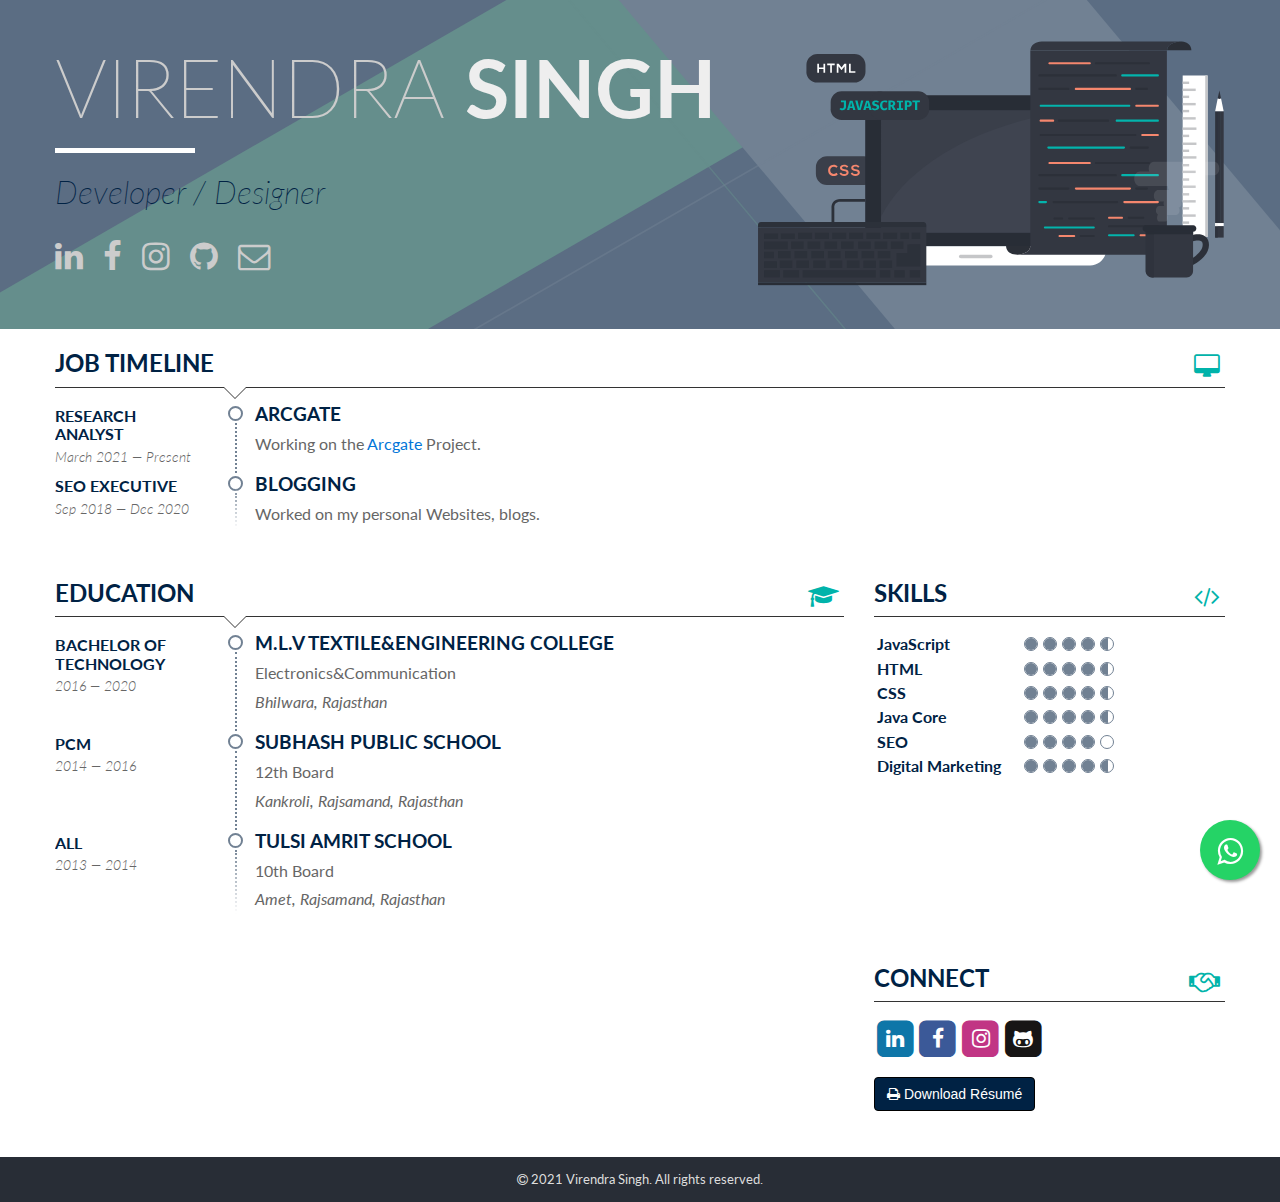
<file: about.html>
<!DOCTYPE html>
<html lang=en>
<meta http-equiv="content-type" content="text/html;charset=UTF-8" />
<head>
  <meta charset="utf-8"><title>Virendra Singh | Developer | Designer</title>
  <meta name=viewport content="width=device-width, initial-scale=1, minimal-ui"/>
  <meta name=keywords content="Virendra Singh Solanki, Virendrapal singh solanki, viren singh " />
  <meta property="og:type" content=website/><meta property="og:url" content="mainprofile.html"/>
  <meta property="og:image" content="https://telegra.ph/file/db209ee57366824386338.jpg"/>
        <link href="https://cdnjs.cloudflare.com/ajax/libs/font-awesome/4.7.0/css/font-awesome.min.css" rel="stylesheet">
  <meta property="og:description" content="Web Development Enthusiast!!! Presently working as a Research Analyst with Arcgate. Specialized in front-end web development using HTML5, CSS3, JavaScript etc."/>
  <link href="https://fonts.googleapis.com/css?family=Lato:300,300i,400,400i,700,700i" rel=stylesheet>
  <link rel=stylesheet href="font-awesome.css"/>
  <link rel=stylesheet href="bb.css"/>
</head>

<body itemscope itemtype="http://schema.org/Person"><header class=hidden-print>
    <div class=container><div class=clearfix><div class="header__heading"><h1 itemprop=name><span class=first-name>Virendra </span><span class=last-name>Singh</span></h1><div class=sr-only aria-hidden=true><a href="index.html" itemprop=url>http://www.abhinayrathore.com</a><span itemprop=image>https://telegra.ph/file/db209ee57366824386338.jpg</span><span itemprop=affiliation itemscope itemtype="http://schema.org/Organization"><span itemprop=name> portfolio</span><span itemprop=url>http://myselfviren.in</span></span></div><h2>Developer / Designer</h2><div class="header__social"><a href="https://www.linkedin.com/in/virendra-singh-solanki-9b6375187/" itemprop=url title=LinknedIn><span class=sr-only>LinkedIn</span><i class="fa fa-linkedin" aria-hidden=true></i></a><a href="https://www.facebook.com/virendra.singhsolanki.127" itemprop=url title=Facebook><span class=sr-only>Facebook</span><i class="fa fa-facebook" aria-hidden=true></i></a><a href="https://www.instagram.com/thevirendrapal/" itemprop=url title=Instagram><span class=sr-only>Instagram</span><i class="fa fa-instagram" aria-hidden=true></i></a><a href="http://github.com/theViren" itemprop=url title=GitHub><span class=sr-only>Github</span><i class="fa fa-github" aria-hidden=true></i></a><a href="#contact" title=Email><span class=sr-only>Send email</span><i class="fa fa-envelope-o" aria-hidden=true></i></a></div></div><div class="header__banner" aria-hidden=true><img src="coding-banner.svg" alt=banner class="header__banner-image"></div></div></div></header>

    <main><div class=container><div class="row clearfix"><section><h2 class=nubbin>Job Timeline<i class="fa fa-desktop" aria-hidden=true></i></h2><div class=section--body><ol class=timeline><li class=timeline__item itemprop=worksFor itemscope itemtype="http://schema.org/Corporation"><h3 class=timeline__heading itemprop=name>Arcgate</h3><div class=timeline__subheading><h4>Research Analyst</h4><h5>March 2021 &#8212; Present</h5></div><div class=timeline__body><p>Working on the <a href="https://www.arcgate.com" target=_blank rel=noopener>Arcgate</a> Project.</p></div></li>
    <li class=timeline__item itemprop=worksFor itemscope itemtype="http://schema.org/Corporation"><h3 class=timeline__heading itemprop=name>Blogging</h3><div class=timeline__subheading><h4>SEO Executive</h4><h5>Sep 2018 &#8212; Dec 2020</h5></div><div class=timeline__body><p>Worked on my personal Websites, blogs.</p></div></li>

    </ol></div></section></div>

        <div class="row clearfix"><section class="section__small">
         <h2>Skills<i class="fa fa-code" aria-hidden=true></i></h2>
      <div class=section--body><table class=skills><tr><th>JavaScript</th><td><span class=sr-only>2.5 out of 5</span><span class="circle circle--full" aria-hidden=true></span><span class="circle circle--full" aria-hidden=true></span><span class="circle circle--full" aria-hidden=true></span><span class="circle circle--full" aria-hidden=true></span><span class="circle circle--half" aria-hidden=true></span></td></tr><tr><th>HTML</th><td><span class=sr-only>3.5 out of 5</span><span class="circle circle--full" aria-hidden=true></span><span class="circle circle--full" aria-hidden=true></span><span class="circle circle--full" aria-hidden=true></span><span class="circle circle--full" aria-hidden=true></span><span class="circle circle--half" aria-hidden=true></span></td></tr><tr><th>CSS</th><td><span class=sr-only>3.5 out of 5</span><span class="circle circle--full" aria-hidden=true></span><span class="circle circle--full" aria-hidden=true></span><span class="circle circle--full" aria-hidden=true></span><span class="circle circle--full" aria-hidden=true></span><span class="circle circle--half" aria-hidden=true></span></td></tr><tr><th>Java Core</th><td><span class=sr-only>3.0 out of 5</span><span class="circle circle--full" aria-hidden=true></span><span class="circle circle--full" aria-hidden=true></span><span class="circle circle--full" aria-hidden=true></span><span class="circle circle--full" aria-hidden=true></span><span class="circle circle--half" aria-hidden=true></span></td></tr><tr><th>SEO</th><td><span class=sr-only>4.5 out of 5</span><span class="circle circle--full" aria-hidden=true></span><span class="circle circle--full" aria-hidden=true></span><span class="circle circle--full" aria-hidden=true></span><span class="circle circle--full" aria-hidden=true></span><span class=circle aria-hidden=true></span></td></tr><tr><th>Digital Marketing</th><td><span class=sr-only>4.0 out of 5</span><span class="circle circle--full" aria-hidden=true></span><span class="circle circle--full" aria-hidden=true></span><span class="circle circle--full" aria-hidden=true></span><span class="circle circle--full" aria-hidden=true></span><span class="circle circle--half" aria-hidden=true></span></td></tr></table></div></section>

      <section class="section__wide">
        <h2 class=nubbin>Education<i class="fa fa-graduation-cap" aria-hidden=true></i>
    </h2>
    <div class=section--body><ol class=timeline><li class=timeline__item itemprop=alumniOf itemscope itemtype="http://schema.org/EducationalOrganization"><h3 class=timeline__heading itemprop=name>M.L.V Textile&amp;Engineering College</h3><div class=timeline__subheading><h4>Bachelor of Technology</h4><h5>2016 &#8212; 2020</h5></div><div class=timeline__body><p>Electronics&amp;Communication</p><address>Bhilwara, Rajasthan</address></div>
    </li>
    <li class=timeline__item itemprop=alumniOf itemscope itemtype="http://schema.org/EducationalOrganization"><h3 class=timeline__heading itemprop=name>Subhash Public School</h3><div class=timeline__subheading><h4>PCM</h4><h5>2014 &#8212; 2016</h5></div><div class=timeline__body><p>12th Board</p><address>Kankroli, Rajsamand, Rajasthan</address></div></li>
    <li class=timeline__item itemprop=alumniOf itemscope itemtype="http://schema.org/EducationalOrganization"><h3 class=timeline__heading itemprop=name>Tulsi Amrit School</h3><div class=timeline__subheading><h4>All</h4><h5>2013 &#8212; 2014</h5></div><div class=timeline__body><p>10th Board</p><address>Amet, Rajsamand, Rajasthan</address></div></li>

  </ol></div></section></div>

    <div class="row clearfix hidden-print"><section class="section__small"><h2>Connect<i class="fa fa-handshake-o" aria-hidden=true></i></h2><p class=section--body><a href="https://www.linkedin.com/in/virendra-singh-solanki-9b6375187/" class=linkedin title=LinknedIn><span class=sr-only>LinkedIn</span><span class="fa-stack fa-lg"><i class="fa fa-square fa-stack-2x"></i><i class="fa fa-linkedin fa-stack-1x fa-inverse"></i></span></a><a href="https://www.facebook.com/virendra.singhsolanki.127" class=facebook title=Facebook><span class=sr-only>Facebook</span><span class="fa-stack fa-lg"><i class="fa fa-square fa-stack-2x"></i><i class="fa fa-facebook fa-stack-1x fa-inverse"></i></span></a><a href="https://www.instagram.com/thevirendrapal/" class=instagram title=Instagram><span class=sr-only>Instagram</span><span class="fa-stack fa-lg"><i class="fa fa-square fa-stack-2x"></i><i class="fa fa-instagram fa-stack-1x fa-inverse"></i></span></a><a href="https://github.com/theViren" class=github title=GitHub><span class=sr-only>Github</span><span class="fa-stack fa-lg"><i class="fa fa-square fa-stack-2x"></i><i class="fa fa-github-alt fa-stack-1x fa-inverse"></i></span></a></p>
    <p><button type=button class="btn btn-primary" onclick="window.open('https://drive.google.com/uc?export=download&id=1_bdurHlhThemFm3OFwFV8z-DeKgGXSD_');"><i class="fa fa-print" aria-hidden=true></i> Download Résumé</button></p>
      </section>
      <section class="section__wide" id=contact><div class="powr-form-builder" id="7544cfc9_1613658260"></div><script src="https://www.powr.io/powr.js?platform=html"></script>
</section></div></div>
    <a href="whatsapp://send?text=&#128071See My Portfolio%20&#128071%20http://theviren.herokuapp.com/about.html" data-action="share/whatsapp/share" class="float" target="_blank"><i class="fa fa-whatsapp my-float"></i>
</a>
  </main>
    <footer class=hidden-print><div class=container><i class="fa fa-copyright" aria-hidden=true></i> 2021 Virendra Singh. All rights reserved.</div>
    </footer>
  </body>

</html>
</file>
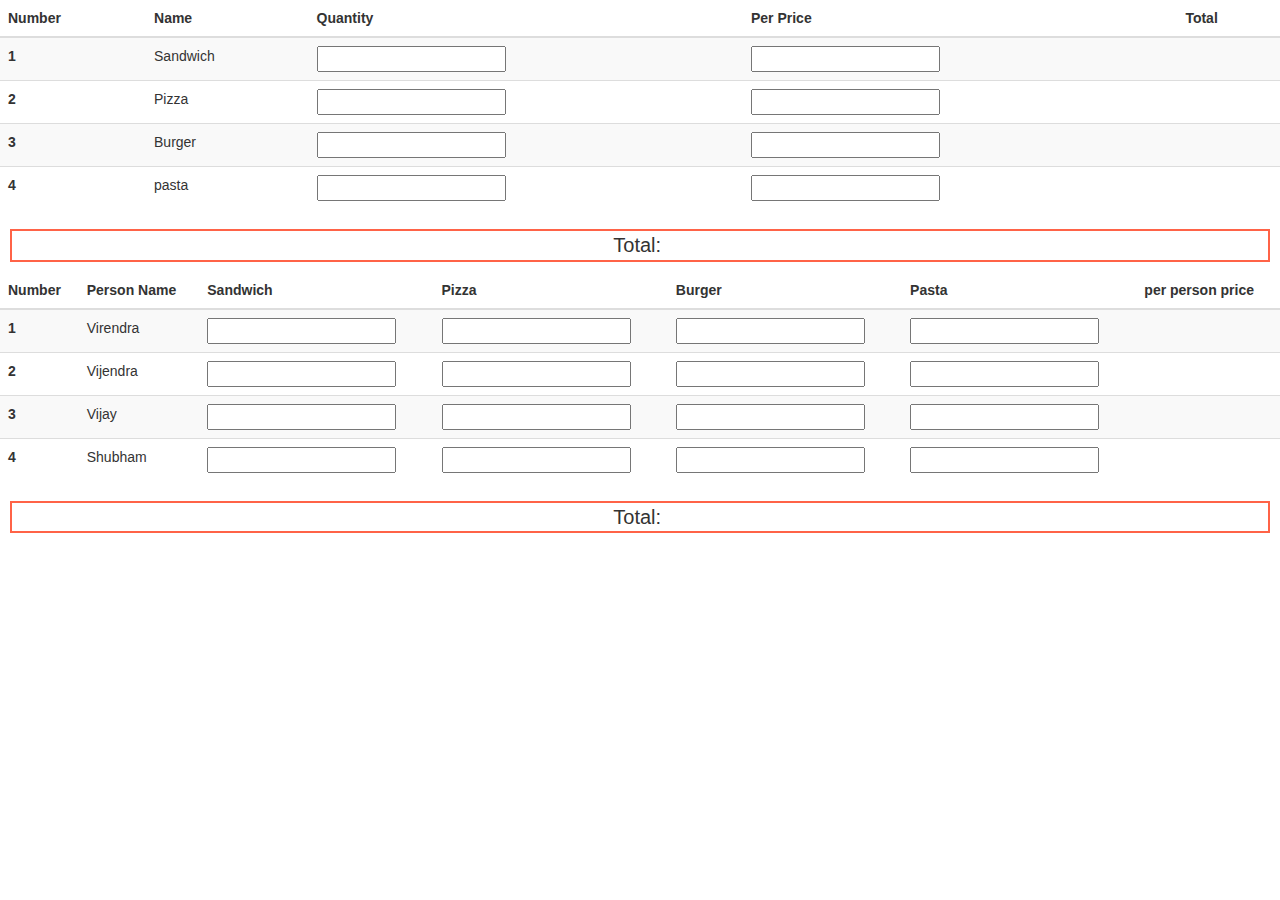
<file: splitbill.html>
<!DOCTYPE html>
<html>
<head>
  <link rel="stylesheet" href="https://maxcdn.bootstrapcdn.com/bootstrap/3.4.1/css/bootstrap.min.css">
</head>
<body>
	<script>
function calculate () {
 var a1 = document.getElementById("fquant").value;
 var a2 = document.getElementById("fprice").value;
 var b1 = document.getElementById("squant").value;
 var b2 = document.getElementById("sprice").value;
 var c1 = document.getElementById("tquant").value;
 var c2 = document.getElementById("tprice").value; 
 var d1 = document.getElementById("cquant").value;
 var d2 = document.getElementById("cprice").value;
 var mtotal=a1*a2+b1*b2+c1*c2+d1*d2;
 document.getElementById("ftotal").innerHTML = a1 * a2;
 document.getElementById("stotal").innerHTML = b1* b2;
 document.getElementById("ttotal").innerHTML = c1*c2;
 document.getElementById("ctotal").innerHTML = d1*d2;
 document.getElementById("mtotal").innerHTML = mtotal;
 // for second table
var fquant1=document.getElementById("fquant1").value;
var fquant2=document.getElementById("fquant2").value;
var fquant3=document.getElementById("fquant3").value;
var fquant4=document.getElementById("fquant4").value;
// var ftotal1=fquant1*a2+fquant2*b2+fquant3*c2+fquant4*d2;
 document.getElementById("ftotal1").innerHTML = fquant1*a2+fquant2*b2+fquant3*c2+fquant4*d2;

 var fquant5=document.getElementById("fquant5").value;
var fquant6=document.getElementById("fquant6").value;
var fquant7=document.getElementById("fquant7").value;
var fquant8=document.getElementById("fquant8").value;
 document.getElementById("ftotal2").innerHTML = fquant5*a2+fquant6*b2+fquant7*c2+fquant8*d2;

 var fquant9=document.getElementById("fquant9").value;
var fquant10=document.getElementById("fquant10").value;
var fquant11=document.getElementById("fquant11").value;
var fquant12=document.getElementById("fquant12").value;
 document.getElementById("ftotal3").innerHTML = fquant9*a2+fquant10*b2+fquant11*c2+fquant12*d2;
var fquant13=document.getElementById("fquant13").value;
var fquant14=document.getElementById("fquant14").value;
var fquant15=document.getElementById("fquant15").value;
var fquant16=document.getElementById("fquant16").value;
document.getElementById("ftotal4").innerHTML = fquant13*a2+fquant14*b2+fquant15*c2+fquant16*d2;
var mtotal1=fquant1*a2+fquant2*b2+fquant3*c2+fquant4*d2+fquant5*a2+fquant6*b2+fquant7*c2+fquant8*d2+fquant9*a2+fquant10*b2+fquant11*c2+fquant12*d2+fquant13*a2+fquant14*b2+fquant15*c2+fquant16*d2;
console.log(typeof mtotal1);
document.getElementById("mtotal1").innerHTML = mtotal1;


}

</script>
	<table class="table table-striped">
  <thead>
    <tr>
      <th scope="col">Number</th>
      <th scope="col">Name</th>
      <th scope="col">Quantity</th>
      <th scope="col">Per Price</th>
      <th scope="col">Total</th>
    </tr>
  </thead>
  <tbody>
    <tr>
      <th scope="row">1</th>
      <td>Sandwich</td>
      <td><input id="fquant" type="text" name="fname" onkeyup="calculate()"/></td>
      <td><input id="fprice" type="text" name="fname" onkeyup="calculate()"/></td>
      <td><span id="ftotal"></span> </td>
    </tr>
    <tr>
      <th scope="row">2</th>
      <td>Pizza</td>
      <td><input id="squant"  type="text" name="fname" onkeyup="calculate()"/></td>
      <td><input id="sprice" type="text" name="fname" onkeyup="calculate()"/></td>
      <td><span id="stotal"></span></td>
    </tr>
   <tr>
      <th scope="row">3</th>
      <td>Burger</td>
      <td><input id="tquant"  type="text" name="fname" onkeyup="calculate()"/></td>
      <td><input id="tprice" type="text" name="fname" onkeyup="calculate()"/></td>
      <td><span id="ttotal"></span></td>
    </tr>
       <tr>
      <th scope="row">4</th>
      <td>pasta</td>
      <td><input id="cquant"  type="text" name="fname" onkeyup="calculate()"/></td>
      <td><input id="cprice" type="text" name="fname" onkeyup="calculate()"/></td>
      <td><span id="ctotal"></span></td>
    </tr>  
  </tbody>
</table>
   <center> <p style="font-size: 20px; border:2px double tomato; margin: 10px;">Total:&nbsp<span id="mtotal" onkeyup="calculate()"></span></p></center>
	<table class="table table-striped">
  <thead>
    <tr>
      <th scope="col">Number</th>
      <th scope="col">Person Name</th>
      <th scope="col">Sandwich</th>
      <th scope="col">Pizza</th>
      <th scope="col">Burger</th>
      <th scope="col">Pasta</th>
      <th scope="col">per person price</th>
    </tr>
  </thead>
  <tbody>
    <tr>
      <th scope="row">1</th>
      <td>Virendra</td>
      <td><input id="fquant1" type="text" name="fname" onkeyup="calculate()"/></td>
      <td><input id="fquant2" type="text" name="fname" onkeyup="calculate()"/></td>
      <td><input id="fquant3" type="text" name="fname" onkeyup="calculate()"/></td>
      <td><input id="fquant4" type="text" name="fname" onkeyup="calculate()"/></td>
      <td><span id="ftotal1"></span> </td>
    </tr>
    <tr>
      <th scope="row">2</th>
      <td>Vijendra</td>
      <td><input id="fquant5" type="text" name="fname" onkeyup="calculate()"/></td>
      <td><input id="fquant6" type="text" name="fname" onkeyup="calculate()"/></td>
       <td><input id="fquant7" type="text" name="fname" onkeyup="calculate()"/></td>
      <td><input id="fquant8" type="text" name="fname" onkeyup="calculate()"/></td>
      <td><span id="ftotal2"></span> </td>
    </tr>
   <tr>
      <th scope="row">3</th>
      <td>Vijay</td>
      <td><input id="fquant9" type="text" name="fname" onkeyup="calculate()"/></td>
      <td><input id="fquant10" type="text" name="fname" onkeyup="calculate()"/></td>
       <td><input id="fquant11" type="text" name="fname" onkeyup="calculate()"/></td>
      <td><input id="fquant12" type="text" name="fname" onkeyup="calculate()"/></td>
      <td><span id="ftotal3"></span> </td>
    </tr>
       <tr>
      <th scope="row">4</th>
      <td>Shubham</td>
      <td><input id="fquant13" type="text" name="fname" onkeyup="calculate()"/></td>
      <td><input id="fquant14" type="text" name="fname" onkeyup="calculate()"/></td>
       <td><input id="fquant15" type="text" name="fname" onkeyup="calculate()"/></td>
      <td><input id="fquant16" type="text" name="fname" onkeyup="calculate()"/></td>
      <td><span id="ftotal4"></span> </td>
    </tr>  
  </tbody>
</table>
<center> <p style="font-size: 20px; border:2px double tomato; margin: 10px;">Total:&nbsp<span id="mtotal1" 
	onkeyup="calculate()"></span></p></center>
</body>
</html>
</file>
<file: bb.css>
html{line-height:1.15;-ms-text-size-adjust:100%;-webkit-text-size-adjust:100%}article,aside,footer,header,nav,section{display:block}h1{font-size:2em;margin:.67em 0}figcaption,figure,main{display:block}figure{margin:1em
40px}hr{box-sizing:content-box;height:0;overflow:visible}pre{font-family:monospace,monospace;font-size:1em}a{background-color:transparent;-webkit-text-decoration-skip:objects}abbr[title]{border-bottom:none;text-decoration:underline;text-decoration:underline dotted}b,strong{font-weight:inherit}b,strong{font-weight:bolder}code,kbd,samp{font-family:monospace,monospace;font-size:1em}dfn{font-style:italic}mark{background-color:#ff0;color:#000}small{font-size:80%}sub,sup{font-size:75%;line-height:0;position:relative;vertical-align:baseline}sub{bottom:-.25em}sup{top:-.5em}audio,video{display:inline-block}audio:not([controls]){display:none;height:0}img{border-style:none}svg:not(:root){overflow:hidden}button,input,optgroup,select,textarea{margin:0}button,input{overflow:visible}button,select{text-transform:none}[type=reset],[type=submit],button,html [type=button]{-webkit-appearance:button}[type=button]::-moz-focus-inner,[type=reset]::-moz-focus-inner,[type=submit]::-moz-focus-inner,button::-moz-focus-inner{border-style:none;padding:0}[type=button]:-moz-focusring,[type=reset]:-moz-focusring,[type=submit]:-moz-focusring,button:-moz-focusring{outline:1px
dotted ButtonText}legend{box-sizing:border-box;color:inherit;display:table;max-width:100%;padding:0;white-space:normal}progress{display:inline-block;vertical-align:baseline}textarea{overflow:auto}[type=checkbox],[type=radio]{box-sizing:border-box;padding:0}[type=number]::-webkit-inner-spin-button,[type=number]::-webkit-outer-spin-button{height:auto}[type=search]{-webkit-appearance:textfield;outline-offset:-2px}[type=search]::-webkit-search-cancel-button,[type=search]::-webkit-search-decoration{-webkit-appearance:none}::-webkit-file-upload-button{-webkit-appearance:button;font:inherit}details,menu{display:block}summary{display:list-item}canvas{display:inline-block}template{display:none}[hidden]{display:none}html{font-family:'Lato',sans-serif;font-size:16px;line-height:1.15;color:#024;-webkit-box-sizing:border-box;box-sizing:border-box}*,*:before,*:after{box-sizing:inherit}body{margin:0}.clearfix:after{content:"";display:table;clear:both}.sr-only{position:absolute !important;width:1px;height:1px;padding:0;margin:-1px;overflow:hidden;clip:rect(0,0,0,0);border:0}.hidden,[hidden]{display:none !important}.lead{font-size:1.25rem}a,a:visited{color:#0275d8;text-decoration:none}a:focus,a:hover{color:#014c8c;text-decoration:underline}.container{width:100%;max-width:1200px;margin:0
auto;padding:0
15px}.container
.row{margin-bottom:30px}.text-align-right{text-align:right}a.facebook{color:#3b5998}a.instagram{color:#c13584}a.twitter{color:#00acee}a.google-plus{color:#dd4b39}a.linkedin{color:#0e76a8}a.youtube{color:#c4302b}a.github{color:#171515}a.indian-rajputs{color:#796000}header{background-color:#5b6d83;position:relative;overflow:hidden}header
.container{padding-top:40px;padding-bottom:40px}.header__heading{position:relative;width:60%;float:left;font-size:16px}.header__heading:before{background-color:#658e8c;content:"";position:absolute;top:0;right:0;bottom:0;left:0;-webkit-transform:skew(-60deg) scaleY(10) scaleX(.7) translateX(15%);transform:skew(-60deg) scaleY(10) scaleX(.7) translateX(15%);z-index:0}.header__heading:after{background-color:#658e8c;content:"";position:absolute;top:0;right:0;bottom:0;width:2px;-webkit-transform:skew(40deg) scaleY(10) translateX(-55px);transform:skew(40deg) scaleY(10) translateX(-55px);z-index:0;opacity:0.5}.header__heading>*{position:relative;z-index:3}.header__heading
h1{font-size:4.5em;color:#eee;text-transform:uppercase;padding:0;margin:0;position:relative;white-space:nowrap}.header__heading h1:after{position:absolute;width:20%;content:"";bottom:-20px;left:0;height:5px;background-color:#fff}.header__heading h1 .first-name{font-weight:200;color:#ccc}.header__heading
h2{font-size:1.8em;font-style:italic;font-weight:200;margin-top:40px}.header__banner{width:40%;float:right;position:relative}.header__banner:before{background-color:#718193;content:"";position:absolute;top:0;right:0;bottom:0;left:0;-webkit-transform:skew(40deg) scaleY(10);transform:skew(40deg) scaleY(10);z-index:1}.header__banner:after{background-color:#718193;content:"";position:absolute;top:0;bottom:0;left:0;width:5px;-webkit-transform:skew(-60deg) scaleY(10) scaleX(.7) translateX(15%);transform:skew(-60deg) scaleY(10) scaleX(.7) translateX(15%);z-index:1;opacity:0.5}.header__banner-image{position:relative;width:100%;z-index:2}.header__social
a{color:#ccc;font-size:1.8em;border-radius:50%}.header__social a:not(:last-child){margin-right:20px}.header__social a:hover,
.header__social a:visited{color:#ccc}@media (min-width:1200px){.header__heading{font-size:18px}}@media (max-width:1000px){.header__heading{width:50%;font-size:14px}.header__banner{width:50%}.header__banner-image{margin-top:60px}}@media (max-width:800px){header
.container{padding-top:20px;padding-bottom:20px}.header__heading{width:50%;font-size:12px}.header__banner{width:50%}.header__banner-image{margin-top:60px}}@media (max-width:520px){header
.container{padding-top:20px;padding-bottom:20px}.header__heading{width:100%;float:none;font-size:12px}.header__heading h1
span{display:block;text-align:center}.header__heading h1 .last-name{margin-top:-20px}.header__heading h1:after{width:20%;bottom:-10px;left:50%;-webkit-transform:translateX(-50%);transform:translateX(-50%)}.header__heading
h2{margin-top:20px;text-align:center}.header__banner{width:100%;float:none}.header__banner-image{margin-top:10px}.header__social{text-align:center}}section h2,
section h3,
section
h4{text-transform:uppercase}section
h2{font-size:1.5em;position:relative;padding:0
40px 10px 0;border-bottom:1px solid #333;margin-bottom:15px}section h2
i{position:absolute;top:5px;right:5px;color:#00b3aa}section h2.nubbin:before,
section h2.nubbin:after{-webkit-transform:translateX(-50%);transform:translateX(-50%);left:180px;content:"";position:absolute;width:0;height:0;border-style:solid;border-color:transparent;border-bottom:0}section h2.nubbin:before{bottom:-12px;border-top-color:#333;border-width:12px}section h2.nubbin:after{bottom:-11px;border-top-color:#fff;border-width:11px}@media (max-width:500px){section h2.nubbin:before,
section h2.nubbin:after{display:none}}.section__wide{width:calc(70% - 30px);float:left;margin-right:30px}.section__small{width:30%;float:right}@media (max-width:800px){.section__wide,.section__small{width:100%;float:none;margin-right:0}}.timeline{list-style:none;margin:0;padding:0}.timeline__item{position:relative;padding:0
0 20px 200px;overflow:hidden}.timeline__item:before{content:"";width:15px;height:15px;border:2px
solid #718193;-webkit-border-radius:50%;border-radius:50%;position:absolute;top:3px;left:173px;background-color:white}.timeline__item:after{content:"";width:1px;height:100%;border-left:2px dotted #718193;position:absolute;top:20px;left:180px}.timeline__item:last-child{padding-bottom:5px}.timeline__item:last-child .timeline__body:after{content:"";width:2px;height:80%;position:absolute;bottom:0;left:180px;background:transparent;background:-moz-linear-gradient(top, transparent 0%, #fff 100%);background:-webkit-linear-gradient(top, transparent 0%, #fff 100%);background:linear-gradient(to bottom, transparent 0%, #fff 100%);z-index:1}.timeline__heading{font-size:1.2em;margin:0
0 10px}.timeline__subheading{position:absolute;top:4px;left:0;width:170px;padding-right:30px}@media (max-width:500px){.timeline__item{padding:0
0 20px 30px}.timeline__item:before{top:3px;left:5px}.timeline__item:after{top:20px;left:12px}.timeline__subheading{position:relative;width:100%;padding-right:0;margin-bottom:10px}.timeline__item:last-child .timeline__body:after{left:12px}}.timeline__subheading
h4{margin:0
0 5px;font-size:16px}.timeline__subheading
h5{margin:0;font-size:14px;color:#666;font-style:italic;font-weight:300}.timeline__body
p{margin:0;color:#666}.timeline__body
address{margin-top:10px;color:#666;font-style:italic}table.skills{border:0;width:100%}table.skills
th{font-weight:bold;text-align:left;vertical-align:top;white-space:nowrap;width:10%}table.skills
td{padding:2px
0 2px 20px;white-space:nowrap}.circle{position:relative;display:inline-block;width:14px;height:14px;border:1px
solid #718193;border-radius:50%;margin-right:5px;overflow:hidden}.circle--full:before,.circle--half:before{content:"";display:inline-block;position:absolute;height:100%;border:8px
solid #718193}.circle--half:before{left:-9px}.form .left-col,
.form .right-col{width:calc(50% - 10px);float:left}.form .left-col{margin-right:20px}@media (max-width:600px){.form .left-col,
.form .right-col{width:100%;float:none;margin-right:0}}.form .form-group{margin-bottom:10px}.form label,
.form input,
.form
textarea{display:block;width:100%}.form input,
.form
textarea{border:0;border-bottom:1px solid #014;background-color:#c5cfdb;border-radius:2px;width:100%;min-height:34px;padding:6px
12px;font-size:14px;line-height:1.42857143}.form
textarea{height:167px;resize:none}:required{box-shadow:none}.form
label{color:#666;margin-bottom:4px}.form label
abbr{color:#f4876e;font-size: .5em}.form label
span{font-size: .7em}.btn{display:inline-block;padding:6px
12px;margin-bottom:0;font-size:14px;font-weight:400;line-height:1.42857143;text-align:center;white-space:nowrap;vertical-align:middle;-ms-touch-action:manipulation;touch-action:manipulation;cursor:pointer;-webkit-user-select:none;-moz-user-select:none;-ms-user-select:none;user-select:none;background-image:none;border:1px
solid #ccc;border-radius:4px;color:#333;background-color:#fff}.btn.btn-primary{color:#fff;background-color:#024;border-color:#000}.btn.btn-primary[disabled]{background-color:#999}button[type=submit]{margin-left:10px}button[type=submit] .loading{display:none}button[type=submit].loading
.loading{display:inline}button[type=submit].loading
.default{display:none}.alert{padding:8px
16px;border:1px
solid #555;border-radius:3px;margin-bottom:16px}.alert--success{background-color:#dff0d8;border-color:#d0e9c6;color:#3c763d}.alert--info{background-color:#d9edf7;border-color:#bcdff1;color:#31708f}.alert--error{background-color:#f2dede;border-color:#ebcccc;color:#a94442}footer{background-color:#282D36}footer
.container{font-size: .8em;text-align:center;color:#ddd;padding:15px
0}footer .container
a{color:#ddd}@page{size:letter;margin:10mm}.visible-print,.visible-print-block,.visible-print-inline,.visible-print-inline-block{display:none !important}#print-header{display:none;margin-bottom:30px}#print-header
table{width:100%;white-space:nowrap}#print-header table
h1{display:inline-block;font-size:3.5em;font-weight:300;margin:0
0 10px;text-transform:uppercase;color:#024}#print-header table
td{width:33.3%;vertical-align:top;padding:0}#print-header table tr.small
td{font-size:0.8em;color:#444;height:25px}#print-header .qr-code{width:100px;text-align:right;padding-left:20px}#print-header .qr-code
img{width:100px}#print-header table
td.center{text-align:center}#print-header table
td.right{text-align:right}@media
print{.hidden-print{display:none !important}.visible-print{display:block !important}.visible-print-block{display:block !important}.visible-print-inline-block{display:inline-block !important}.visible-print-inline{display:inline !important}a,a:visited{text-decoration:none;color:inherit}tr,img{page-break-inside:avoid}p,h2,h3{orphans:3;widows:3}h2,h3{page-break-after:avoid}.table{border-collapse:collapse !important}body{margin:0}#print-header{display:block}section h2
i{color:inherit}section h2.nubbin:before,
section h2.nubbin:after{display:none}.container
.row{margin-bottom:0}.section__wide,.section__small{width:100%;float:none;margin:0
0 40px}.timeline__item:last-child .timeline__body:after{background:transparent}}@media (prefers-color-scheme: dark){html{background-color:#024;color:#fff}a,a:visited{color:#46aeea}a:focus,a:hover{color:#81c3ea}a.facebook{color:#3b5998}a.instagram{color:#c13584}a.twitter{color:#00acee}a.google-plus{color:#dd4b39}a.linkedin{color:#0e76a8}a.youtube{color:#c4302b}a.github{color:#171515}a.indian-rajputs{color:#796000}header{background-color:#3c4a5b}section
h2{border-color:#aaa}section h2.nubbin:before{border-top-color:#aaa}section h2.nubbin:after{border-top-color:#024}.timeline__item:before{background-color:#024}.timeline__item:after{border-left:2px dotted #aaa}.timeline__item:last-child .timeline__body:after{background:transparent;background:-moz-linear-gradient(top, transparent 0%, #024 100%);background:-webkit-linear-gradient(top, transparent 0%, #024 100%);background:linear-gradient(to bottom, transparent 0%, #024 100%)}.timeline__subheading h5,
.timeline__body p,
.timeline__body address,
.form
label{color:#aaa}.circle,.circle--full:before,.circle--half:before{border-color:#999}.form label
abbr{color:#ff7272}.btn{border-color:#ccc;color:#333;background-color:#eee}.btn.btn-primary{color:#fff;background-color:#00b3aa;border-color:#00b3aa}.btn.btn-primary[disabled]{background-color:#999}}
.float{
	position:fixed;
	width:60px;
	height:60px;
	bottom:20px;
	right:20px;
	background-color:#25d366;
	color:#FFF;
	border-radius:50px;
	text-align:center;
  font-size:30px;
	box-shadow: 2px 2px 3px #999;
  z-index:100;
}

.my-float{
	margin-top:16px;
}
</file>
